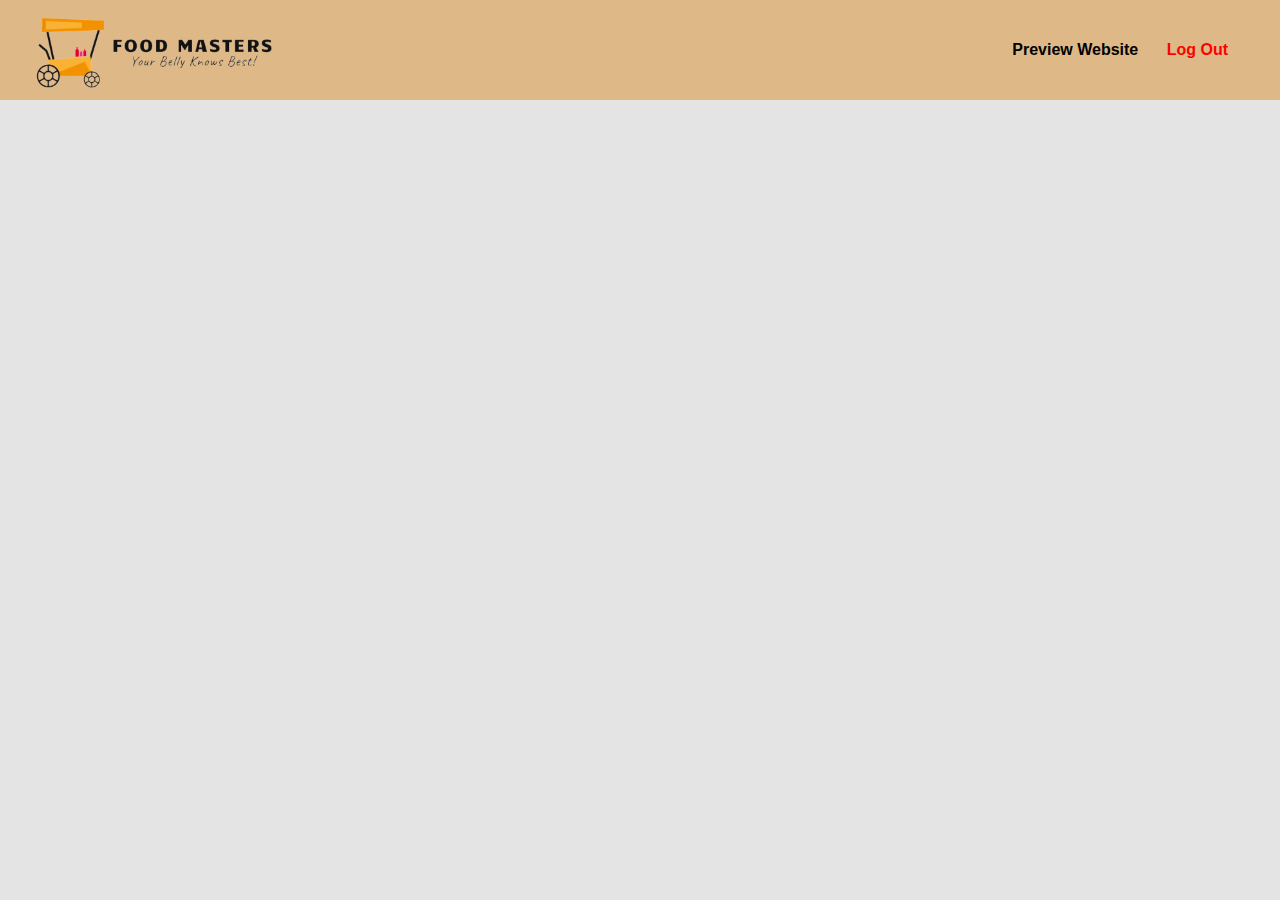
<file: admin_header.html>
</html>

<!DOCTYPE html>
<html lang="en">

<head>
    <meta charset="UTF-8">
    <meta http-equiv="X-UA-Compatible" content="IE=edge">
    <meta name="viewport" content="width=device-width, initial-scale=1.0">
    <title>Header</title>
    <link rel="stylesheet" href="styles/admin_header.css">
    <link rel="stylesheet" href="https://cdnjs.cloudflare.com/ajax/libs/font-awesome/4.7.0/css/font-awesome.min.css">
</head>

<body>
    <div class="header">
        <img src="assets/logo.png" alt="" height="120px">
        <div class="hero">

            <div class="header-right">
                <a class="#" href="main_page.php">Preview Website</a>
                <a class="#" href="index.html" style="color: red;">Log Out</a>
            </div>
        </div>



    </div>


</body>

</html>
</file>
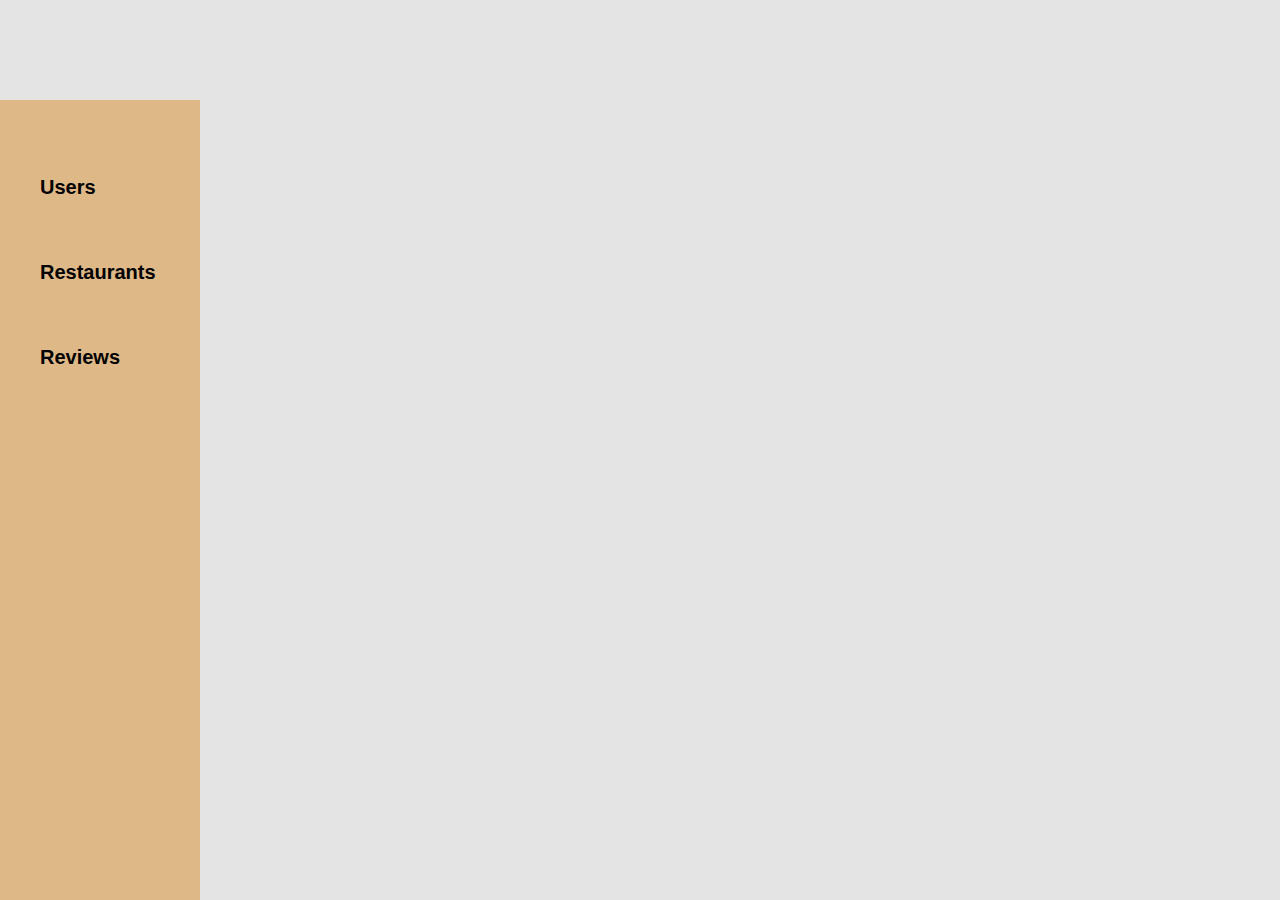
<file: admin_sidenav.html>
<!DOCTYPE html>
<html lang="en">
<head>
    <meta charset="UTF-8">
    <meta http-equiv="X-UA-Compatible" content="IE=edge">
    <meta name="viewport" content="width=device-width, initial-scale=1.0">
    <title>side nav</title>
    <link rel="stylesheet" href="styles/admin_header.css">
    <link rel="stylesheet" href="https://cdnjs.cloudflare.com/ajax/libs/font-awesome/4.7.0/css/font-awesome.min.css">
</head>
<body>
    <div class="sidenav">
        <a href="view_users.php">Users</a>
        <a href="view_restaurants.php">Restaurants</a>
        <a href="view_reviews.php">Reviews</a>
      </div>
      
      
    <script src="scripts/admin_apis.js"></script>
</body>
</html>
</file>
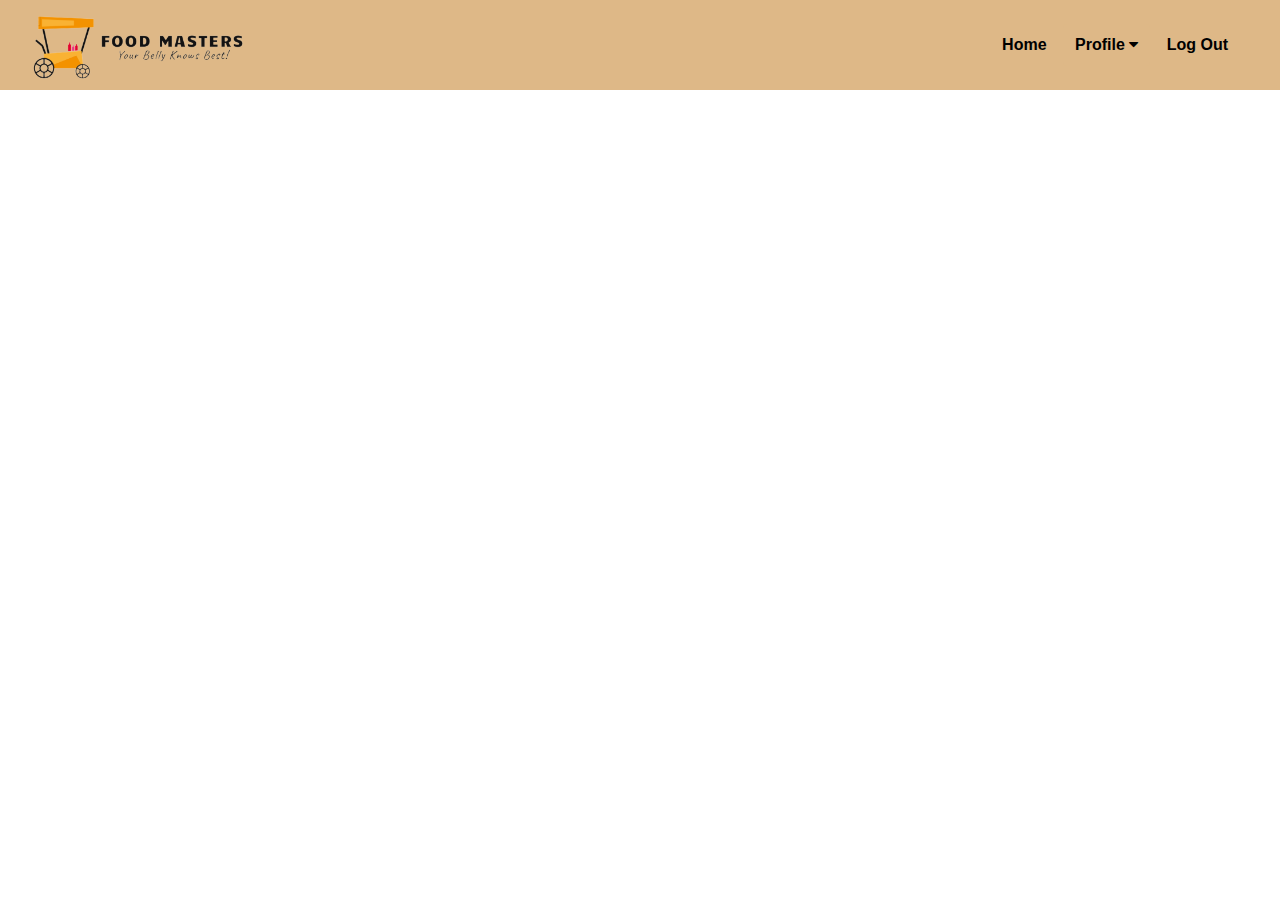
<file: header.html>
</html>

<!DOCTYPE html>
<html lang="en">

<head>
    <meta charset="UTF-8">
    <meta http-equiv="X-UA-Compatible" content="IE=edge">
    <meta name="viewport" content="width=device-width, initial-scale=1.0">
    <title>Header</title>

    <link rel="stylesheet" href="https://cdnjs.cloudflare.com/ajax/libs/font-awesome/4.7.0/css/font-awesome.min.css">
    <link rel="stylesheet" href="styles/header.css">
</head>

<body>
    <!--Section 1 : Pages Header-->

    <div class="header">
        <img src="assets/logo.png" alt="" height="120px">
        <div class="hero">
            <div class="header-right">
                <a class="#" href="#home">Home</a>
                <div class="dropdown">
                    <button class="dropbtn">Profile <i class="fa fa-caret-down"></i></button>
                    <div class="dropdown-content">
                        <a href="http://127.0.0.1:5500/edit_profile.html">Edit Profile</a>
                        <a href="change_password.html">Change Password</a>
                    </div>
                </div>
                <a class="hi" href="index.html">Log Out</a>
            </div>
        </div>



    </div>


</body>

</html>
</file>
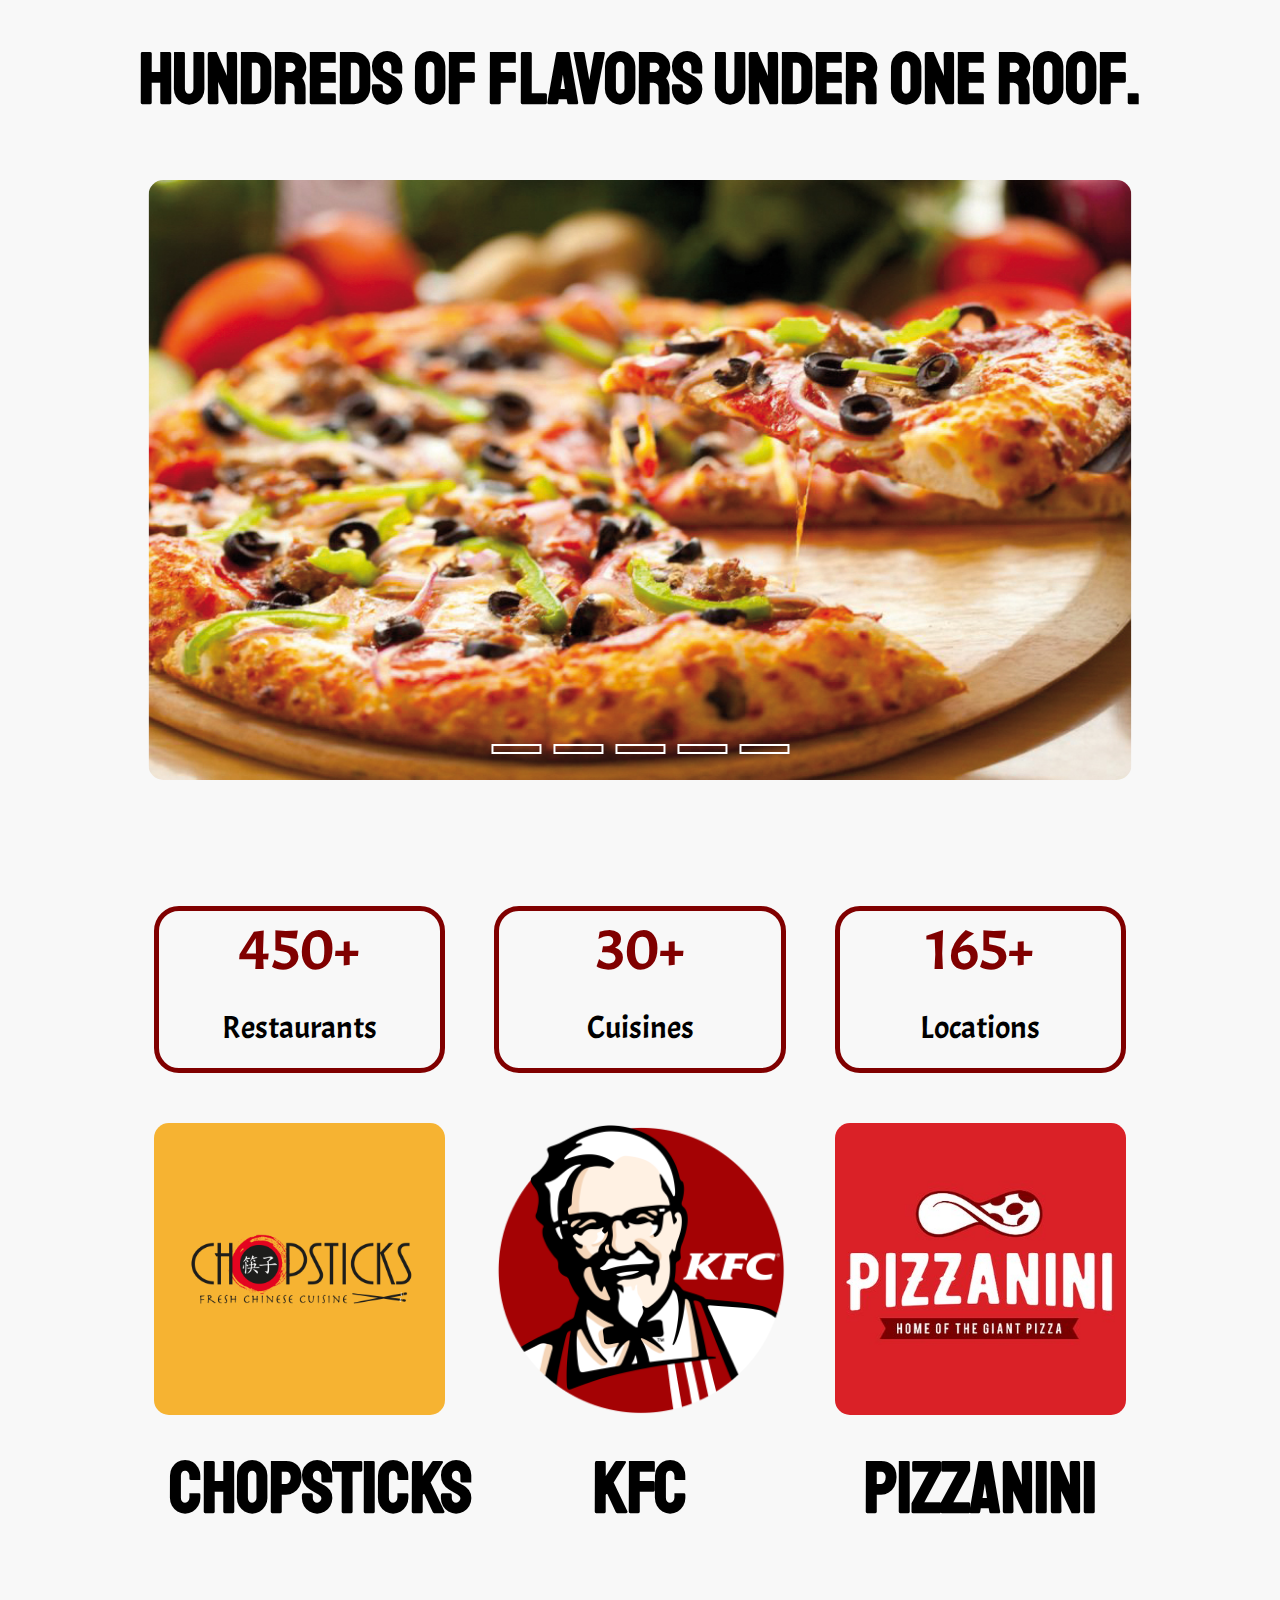
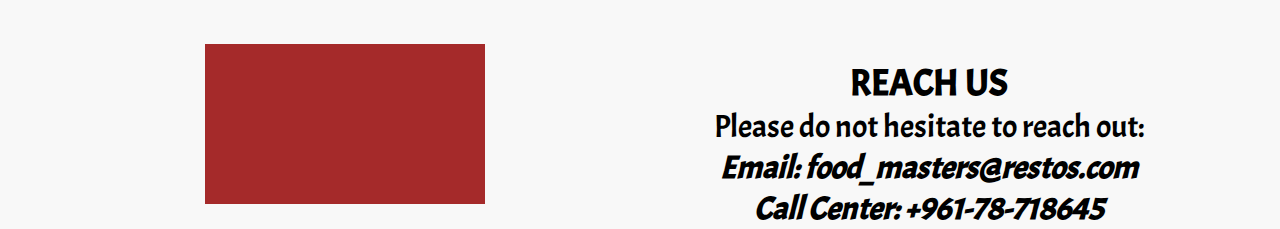
<file: main_page.html>
<!DOCTYPE html>
<html>

<head>
    <meta charset="utf-8">
    <meta name="viewport" content="width=device-width, initial-scale=1.0">
    <link rel="stylesheet" href="./styles/main.css">
    <script src="./scripts/main.js"></script>
    <title>Main Page</title>
</head>

<body>
    <!--Section 1 : Images Slider-->
    <div class="general_food_images container">
        <div class="overview">
            <h2>Hundreds of flavors under one roof.</h2>
            <div class="empty">
                <div class="slidershow middle">
                    <div class="slides">
                        <input type="radio" name="r" class="r1" id="r1" checked>
                        <input type="radio" name="r" class="r2" id="r2">
                        <input type="radio" name="r" class="r3" id="r3">
                        <input type="radio" name="r" class="r4" id="r4">
                        <input type="radio" name="r" class="r5" id="r5">
                        <div class="slide s1">
                            <img src="./assets/pizza.jpg">
                        </div>
                        <div class="slide">
                            <img src="./assets/burger.jpg">
                        </div>
                        <div class="slide">
                            <img src="./assets/egg.jpg">
                        </div>
                        <div class="slide">
                            <img src="./assets/pasta.jpg">
                        </div>
                        <div class="slide">
                            <img src="./assets/frenchfood.jpg">
                        </div>
                    </div>
                    <div class="navigation">
                        <label for="r1" class="bar"></label>
                        <label for="r2" class="bar"></label>
                        <label for="r3" class="bar"></label>
                        <label for="r4" class="bar"></label>
                        <label for="r5" class="bar"></label>
                    </div>
                </div>
            </div>
        </div>
    </div>
    <!--Section 2: Statistics-->
    <section class="stats container">
        <div class="restaurant-numbers mobile">
            <div class="restaurant-numbers-part">
                <p class="restaurant-stat">450+</p>
                <p class="stat-description">Restaurants</p>
            </div>
            <div class="restaurant-numbers-part">
                <p class="restaurant-stat">30+</p>
                <p class="stat-description">Cuisines</p>
            </div>
            <div class="restaurant-numbers-part">
                <p class="restaurant-stat">165+</p>
                <p class="stat-description">Locations</p>
            </div>
        </div>
    </section>
    <!--Section 3: Restaurants-->
    <section class="restos container">
        <div class="all_restaurants mobile">
            <div class="restaurants_set">
                <img src="./assets/chopsticks.png" alt="">
                <h2>Chopsticks</h2>

            </div>
            <div class="restaurants_set">
                <img src="./assets/kfc.png" alt="">
                <h2>KFC</h2>

            </div>
            <div class="restaurants_set">
                <img src="./assets/pizzanini.jpg" alt="">
                <h2>Pizzanini</h2>

            </div>
        </div>
    </section>

    <!--Section 4: Contact Us-->
    <section class="container">
        <div class="contact mobile">
            <!--Animated Heart-->
            <div class="heart"></div>
            <div class="reachus">
                <h3>REACH US</h3>
                <p>Please do not hesitate to reach out:</p>
                <a href="emailto:food_masters@restos.com">Email: food_masters@restos.com</a><br>
                <a href="Tel:+96178718645">Call Center: +961-78-718645</a>

            </div>
        </div>
    </section>
</body>
</file>
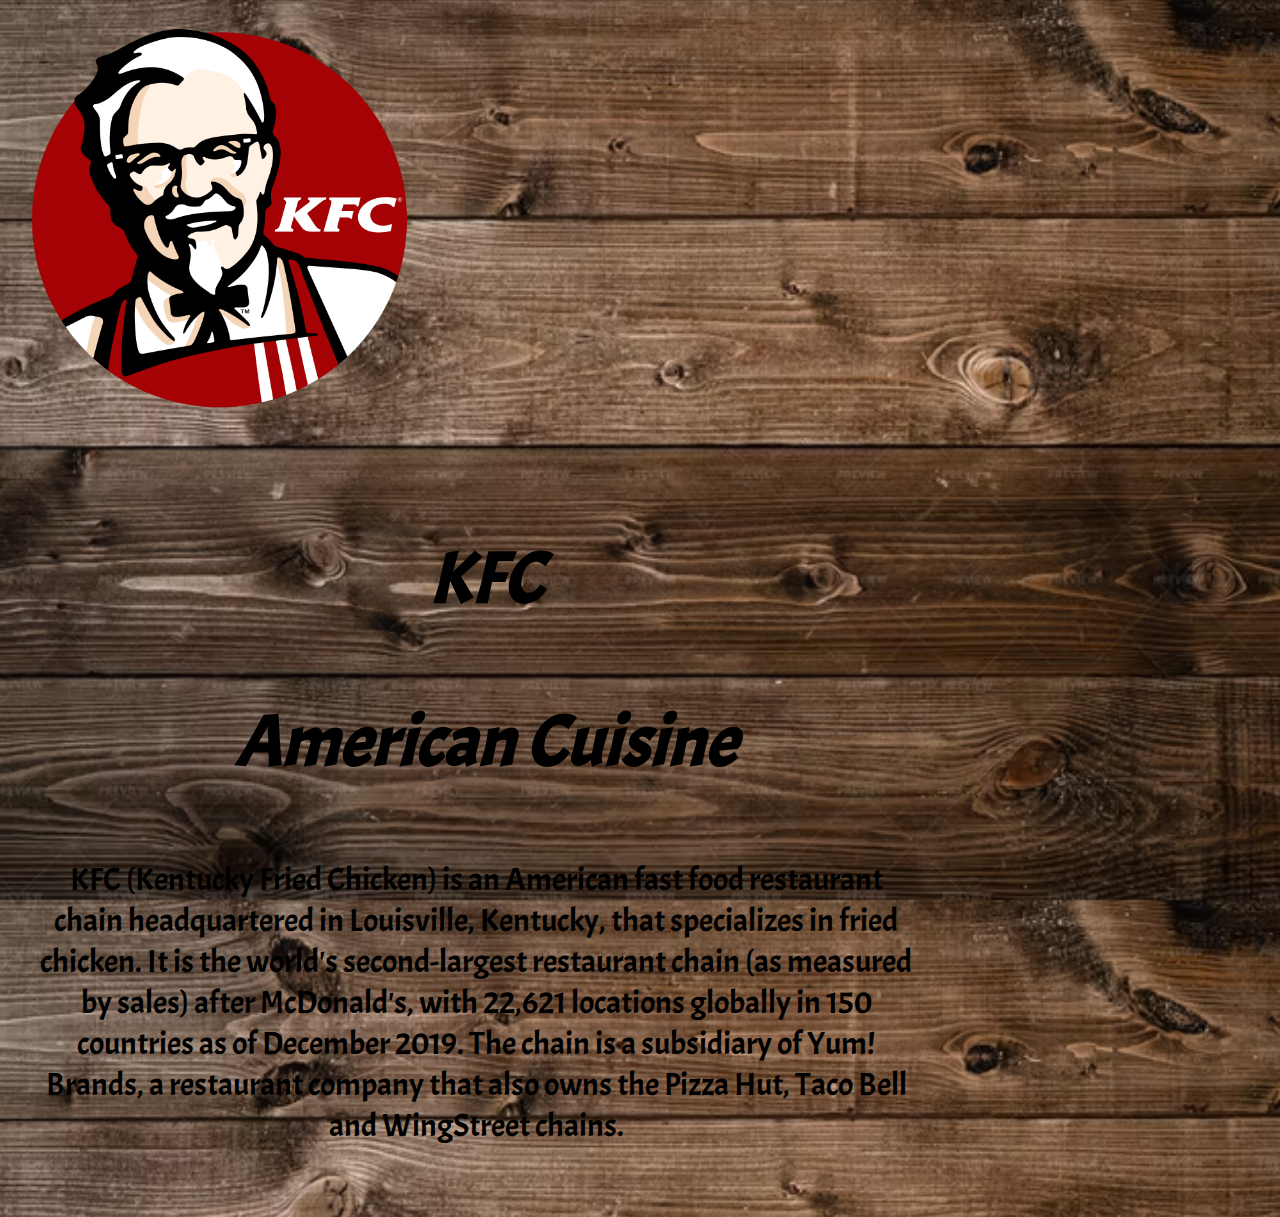
<file: restaurant.html>
<!DOCTYPE html>
<html>

<head>
    <meta charset="utf-8">
    <meta name="viewport" content="width=device-width, initial-scale=1.0">
    <link rel="stylesheet" href="./styles/restaurants.css">
    <link rel="stylesheet" href="https://cdnjs.cloudflare.com/ajax/libs/font-awesome/5.15.3/css/all.min.css" />
    <script src="./scripts/restaurant.js"></script>
    <title>Main Page</title>
</head>

<body>
    <div class="bg wrapper">
        <div class="img"><img src="./assets/kfc.png" id="img"></div>
        <div class="info">
            <h2 id="name">KFC</h2>
            <h3>American Cuisine</h3>
            <p id="description">KFC (Kentucky Fried Chicken) is an American fast food restaurant chain headquartered in Louisville, Kentucky, that specializes in fried chicken. It is the world's second-largest restaurant chain (as measured by sales) after McDonald's, with
                22,621 locations globally in 150 countries as of December 2019. The chain is a subsidiary of Yum! Brands, a restaurant company that also owns the Pizza Hut, Taco Bell and WingStreet chains.</p>
        </div>
    </div>
    <div class="rating">
        <div class="container">
            <div class="post">
                <div class="text">Thanks for rating us!</div>
                <div class="edit">EDIT</div>
            </div>
            <div class="star-widget">
                <input type="radio" name="rate" id="rate-5">
                <label for="rate-5" class="fas fa-star"></label>
                <input type="radio" name="rate" id="rate-4">
                <label for="rate-4" class="fas fa-star"></label>
                <input type="radio" name="rate" id="rate-3">
                <label for="rate-3" class="fas fa-star"></label>
                <input type="radio" name="rate" id="rate-2">
                <label for="rate-2" class="fas fa-star"></label>
                <input type="radio" name="rate" id="rate-1">
                <label for="rate-1" class="fas fa-star"></label>
                <form action="#">
                    <header></header>
                    <div class="textarea">
                        <textarea cols="30" placeholder="Describe your experience.."></textarea>
                    </div>
                    <div class="btn">
                        <button type="submit">Submit</button>
                    </div>
                </form>
            </div>
        </div>
    </div>
</body>

</html>
</file>
<file: styles/admin_header.css>
body {
    margin: 0;
    font-family: Arial, Helvetica, sans-serif;
    background-color: #e4e4e4;
}

.header {
    display: flex;
    justify-content: space-between;
    height: 90px;
    background-color: burlywood;
    padding: 5px 10px;
    padding-right: 40px;
}

.header img {
    height: 90px;
    padding-bottom: 10px;
}

.header a {
    color: black;
    padding: 12px;
    text-decoration: none;
    font-size: 16px;
    font-weight: bold;
    border-radius: 4px;
}

.header a:hover {
    background-color: #fae69b;
    color: black;
}

.header a.active {
    background-color: rgb(255, 98, 30);
    color: white;
}

.hero {
    display: flex;
    justify-content: space-between;
    align-items: center;
}

.dropbtn {
    background-color: burlywood;
    color: black;
    padding: 12px;
    font-size: 16px;
    font-weight: bold;
    border: none;
    border-radius: 4px;
}

.dropdown {
    position: relative;
    display: inline-block;
}

.dropdown {
    position: relative;
    display: inline-block;
}

.dropdown-content {
    display: none;
    position: absolute;
    min-width: 220px;
    box-shadow: 0px 8px 16px 0px rgba(0, 0, 0, 0.2);
    z-index: 1;
}

.dropdown-content a {
    font-weight: lighter;
    color: black;
    padding: 12px 16px;
    text-decoration: none;
    display: block;
    background-color: rgb(224, 224, 220);
}

.dropdown-content a:hover {
    background-color: #fae69b;
}

.dropdown:hover .dropdown-content {
    display: block;
}

.dropdown:hover .dropbtn {
    background-color: #fae69b;
}

.dropdown-content a:hover {
    background-color: #fae69b;
}

.dropdown:hover .dropdown-content {
    display: block;
}

.dropdown:hover .dropbtn {
    background-color: #fae69b;
}

.sidenav {
    height: 100%;
    margin-top: 100px;
    width: 200px;
    position: fixed;
    z-index: 1;
    top: 0;
    left: 0;
    background-color: burlywood;
    overflow-x: hidden;
    padding-top: 20px;
    
}


/* Style the sidenav links and the dropdown button */

.sidenav a {
    padding: 6px 8px 6px 16px;
    text-decoration: none;
    font-size: 20px;
    color: black;
    display: block;
    border: none;
    background: none;
    width: 100%;
    text-align: left;
    cursor: pointer;
    outline: none;
    margin-top: 50px;
    padding-left: 40px;
    font-weight: bold;
    
    
    
}



/* On mouse-over */

.sidenav a:hover,
.dropdown-btn:hover {
    color: #f1f1f1;
}


/* Main content */

.main {
    margin-left: 200px;
    /* Same as the width of the sidenav */
    font-size: 20px;
    /* Increased text to enable scrolling */
    padding: 0px 10px;
}


/* Add an active class to the active dropdown button */

.active {
    background-color: rgb(161, 139, 109);
    color: white;
}


/* Dropdown container (hidden by default). Optional: add a lighter background color and some left padding to change the design of the dropdown content */

.dropdown-container {
    display: none;
    background-color: burlywood;
    padding-left: 8px;
}


/* Optional: Style the caret down icon */

.fa-caret-down {
    float: right;
    padding-right: 8px;
}


/* Some media queries for responsiveness */

@media screen and (max-height: 450px) {
    .sidenav {
        padding-top: 15px;
    }
    .sidenav a {
        font-size: 18px;
    }
}

@media screen and (max-width: 800px) {
    .header {
        display: block;
    }
    img {
        height: 150px;
        width: 300px;
    }
    .header-right {
        display: flex;
        flex-direction: row;
        max-width: min-content;
    }
}
</file>
<file: styles/header.css>
* {
    margin: 0;
    padding: 0;
    box-sizing: border-box;
}

body {
    margin: 0;
    font-family: Arial, Helvetica, sans-serif;
}

.header {
    display: flex;
    justify-content: space-between;
    background-color: burlywood;
    padding: 5px 10px;
    padding-right: 40px;
    height: 90px;
}

.header img {
    height: 90px;
    padding-bottom: 10px;
}

.header a {
    color: black;
    padding: 12px;
    text-decoration: none;
    font-size: 16px;
    font-weight: bold;
    border-radius: 4px;
}

.header a:hover {
    background-color: #fae69b;
    color: black;
}

.header a.active {
    background-color: rgb(255, 98, 30);
    color: white;
}

.hero {
    display: flex;
    justify-content: space-between;
    align-items: center;
}

@media screen and (max-width: 800px) {
    .header {
        display: block;
    }
    img {
        height: 150px;
        width: 300px;
    }
    .header-right {
        display: flex;
        flex-direction: row;
        max-width: min-content;
    }
}

.dropbtn {
    background-color: burlywood;
    color: black;
    padding: 12px;
    font-size: 16px;
    font-weight: bold;
    border: none;
    border-radius: 4px;
}

.dropdown {
    position: relative;
    display: inline-block;
}

.dropdown-content {
    display: none;
    position: absolute;
    min-width: 220px;
    box-shadow: 0px 8px 16px 0px rgba(0, 0, 0, 0.2);
    z-index: 1;
}

.dropdown-content a {
    font-weight: lighter;
    color: black;
    padding: 12px 16px;
    text-decoration: none;
    display: block;
    background-color: rgb(224, 224, 220);
}

.dropdown-content a:hover {
    background-color: #fae69b;
}

.dropdown:hover .dropdown-content {
    display: block;
}

.dropdown:hover .dropbtn {
    background-color: #fae69b;
}
</file>
<file: styles/restaurants.css>
@import url('https://fonts.googleapis.com/css2?family=Acme&display=swap');
  /*Utilities*/
  
  html {
      margin: 0px;
      height: 100%;
      width: 100%;
  }
  
  body {
      margin: 0px;
      min-height: 100%;
      width: 100%;
      background-image: url("../assets/woodenbg.avif");
      background-position: center;
      background-repeat: repeat;
      background-size: cover;
      place-items: center;
      text-align: center;
  }
  /*Restaurant display image*/
  
  .resto {
      align-items: center;
      display: inline-flex;
      flex-wrap: wrap;
      flex-direction: row;
      width: 75%;
      height: 75%;
      margin: 10%;
      background-color: burlywood;
      border-radius: 15px;
  }
  
  .img {
      height: 80%;
      width: 30%;
      padding: 2%;
  }
  
  .img>img {
      width: 100%;
      display: block;
      border-radius: 15px;
  }
  /*Restaurant Information*/
  
  .info {
      padding: 3%;
      width: 70%;
      height: 80%;
      color: black;
      font-size: xx-large;
      font-family: 'Acme', sans-serif;
  }
  
  h2,
  h3 {
      text-align: center;
      font-size: 8vh;
      font-style: italic;
  }
  
  p {
      padding-right: 20px;
  }
  /*Rating*/
  
  .rateus {
      cursor: pointer;
      font-size: 10vh;
      font-weight: bold;
      margin-bottom: 10%;
      color: burlywood;
  }
  
  .rating {
      width: 100%;
      justify-content: center;
  }
  
  .thanks {
      display: none;
      margin-top: 10%;
  }
  
  .container {
      background-color: burlywood;
      display: none;
      border-radius: 5px;
      align-items: center;
      justify-content: space-between;
      flex-direction: column;
      padding: 25px;
      margin-bottom: 5%;
  }
  
  .container .post {
      display: none;
  }
  
  .container .text {
      font-size: 25px;
      color: #111;
      font-weight: 500;
  }
  
  .container .star-widget input {
      display: none;
  }
  
  .star-widget label {
      margin-bottom: 20px;
      font-size: 40px;
      color: #111;
      padding: 10px;
      float: right;
      transition: all 0.2s ease;
  }
  
  input:not(:checked)~label:hover,
  input:not(:checked)~label:hover~label {
      color: bisque;
  }
  
  input:checked~label {
      color: yellow;
  }
  
  .container form {
      display: none;
  }
  
  input:checked~form {
      display: block;
  }
  
  form header {
      width: 100%;
      font-size: 25px;
      color: bisque;
      font-weight: 500;
      margin: 5px 0 20px 0;
      text-align: center;
      transition: all 0.2s ease;
  }
  
  form .textarea {
      height: 100px;
      width: 100%;
      overflow: hidden;
  }
  
  form .textarea textarea {
      height: 100%;
      width: 100%;
      outline: none;
      color: #111;
      border: 1px solid #111;
      background: bisque;
      padding: 10px;
      font-size: 17px;
      resize: none;
  }
  
  .textarea textarea:focus {
      border-color: #111;
  }
  
  form .btn {
      height: 45px;
      width: 100%;
      margin: 15px 0;
  }
  
  form .btn button {
      height: 100%;
      width: 100%;
      border: 1px solid #444;
      outline: none;
      background: bisque;
      color: #999;
      font-size: 17px;
      font-weight: 500;
      text-transform: uppercase;
      cursor: pointer;
      transition: all 0.3s ease;
  }
  
  form .btn button:hover {
      background: #1b1b1b;
  }
  
  @media screen and (max-width: 900px) {
      .resto {
          margin: 5%;
          flex-direction: column-reverse;
      }
      .info {
          width: 100%;
          padding: 2%;
      }
      p {
          text-align: center;
          padding-left: 20px;
          height: fit-content;
      }
      .img {
          width: 50%;
          height: 70%;
          padding: 5%;
      }
      h2,
      .rateus {
          font-size: 50px;
      }
      ;
  }
</file>
<file: styles/main.css>
@import url('https://fonts.googleapis.com/css2?family=Staatliches&display=swap');
@import url('https://fonts.googleapis.com/css2?family=Acme&display=swap');

/* CSS Reset */

* {
    margin: 0;
    padding: 0;
    box-sizing: border-box;
}

body {
    background-color: #f8f8f8;
}


/*Utilities*/

.container {
    padding: 0 2vw;
    width: 100%;
}


/*Slide Show of random food images*/

.general_food_images {
    position: relative;
    display: flex;
    flex-direction: column;
    justify-content: space-between;
}

.overview {
    position: relative;
}

.overview>h2 {
    margin: 20px 0;
}

h2 {
    font-family: 'Staatliches', cursive;
    text-align: center;
    margin-top: 10px;
    transition: 0.5s;
    padding: 15px;
    font-size: 8vh;
}

h2:hover {
    color: brown;
    font-size: 60px;
}

.empty {
    width: 100%;
    height: 800px;
    margin-top: 5px;
}

.slidershow {
    width: 80%;
    height: 600px;
    overflow: hidden;
}

.middle {
    position: absolute;
    top: 50%;
    left: 50%;
    transform: translate(-50%, -50%);
}

.navigation {
    position: absolute;
    bottom: 20px;
    left: 50%;
    transform: translateX(-50%);
    display: flex;
}

.bar {
    width: 50px;
    height: 10px;
    border: 2px solid #fff;
    margin: 6px;
    cursor: pointer;
    transition: 0.4s;
}

.bar:hover {
    background: #fff;
}

input[name="r"] {
    position: absolute;
    visibility: hidden;
}

.slides {
    width: 500%;
    height: 100%;
    display: flex;
}

.slide {
    width: 20%;
    transition: 0.6s;
}

.slide img {
    width: 100%;
    height: 100%;
    border-radius: 15px;
    background-color: white;
}

.r1:checked~.s1 {
    margin-left: 0;
}

.r2:checked~.s1 {
    margin-left: -20%;
}

.r3:checked~.s1 {
    margin-left: -40%;
}

.r4:checked~.s1 {
    margin-left: -60%;
}

.r5:checked~.s1 {
    margin-left: -80%;
}


/*Statistics about our website*/

.stats {
    margin-top: -5%;
}

.restaurant-numbers {
    display: flex;
    justify-content: space-between;
    align-items: center;
    padding: 0 10vw;
    margin: 10px 0;
    text-align: center;
}

.restaurant-numbers-part {
    width: 30%;
    font-size: 65px;
    border: 5px solid maroon;
    border-radius: 25px;
}

.restaurant-numbers-part:hover {
    transform: scale(1.25);
    font-size: 75px;
}

.restaurant-stat {
    color: maroon;
    font-size: 60px;
    margin-bottom: 20px;
    font-family: 'Acme', sans-serif;
}

.stat-description {
    font-size: 32px;
    margin-bottom: 20px;
    font-family: 'Acme', sans-serif;
}


/*Styling Restaurants Section*/

.restos {
    margin-top: 50px;
}

.all_restaurants {
    display: flex;
    justify-content: space-between;
    align-items: center;
    padding: 0 10vw;
    margin: 10px 0;
}

.restaurants_set {
    width: 30%;
}

.restaurants_set>img {
    width: 100%;
    height: 100%;
    border-radius: 15px;
}

a>h5 {
    text-decoration: underline;
    color: red;
    text-align: center;
    margin: 15px;
}


/*Animating Heart*/

.heart {
    width: 280px;
    height: 160px;
    position: absolute;
    margin-top: 150px;
    margin-bottom: 150px;
    margin-left: 14%;
    background: maroon;
    transition: 1s;
    transform-origin: right bottom;
}

.heart:before {
    content: "";
    position: absolute;
    width: 100%;
    height: 100%;
    background: brown;
    transition: 2s;
    transform-origin: right bottom;
}

.heart:hover {
    transform: rotate(45deg);
    border-top-left-radius: 50px;
    border-bottom-left-radius: 50px;
}

.heart:hover:before {
    background: brown;
    transform: rotate(450deg) translateY(100px);
    border-top-left-radius: 50px;
    border-bottom-left-radius: 50px;
}


/*Contact Us*/

.contact {
    display: flex;
    flex-direction: row;
    align-items: center;
    width: 80%;
    margin-top: 70px;
}

.reachus {
    position: relative;
    left: 70%;
    margin-top: 40px;
    font-size: xx-large;
    font-family: 'Acme', sans-serif;
    text-align: center;
}

.reachus>a {
    text-decoration: none;
    color: black;
    font-style: italic;
    font-weight: bold;
}

@media only screen and (max-width: 900px) {
    .mobile {
        flex-direction: column;
    }
    h2 {
        font-size: 7vh;
    }
    .stats {
        margin-top: -20%;
    }
    .restaurant-numbers-part,
    .restaurants_set {
        width: 80%;
        margin-top: 5%;
    }
    .heart {
        display: none;
    }
    .reachus {
        position: relative;
        left: 5%;
        margin-top: 0px;
        padding-top: 20px;
        font-size: x-large;
        margin-bottom: 30px;
    }
}
</file>
